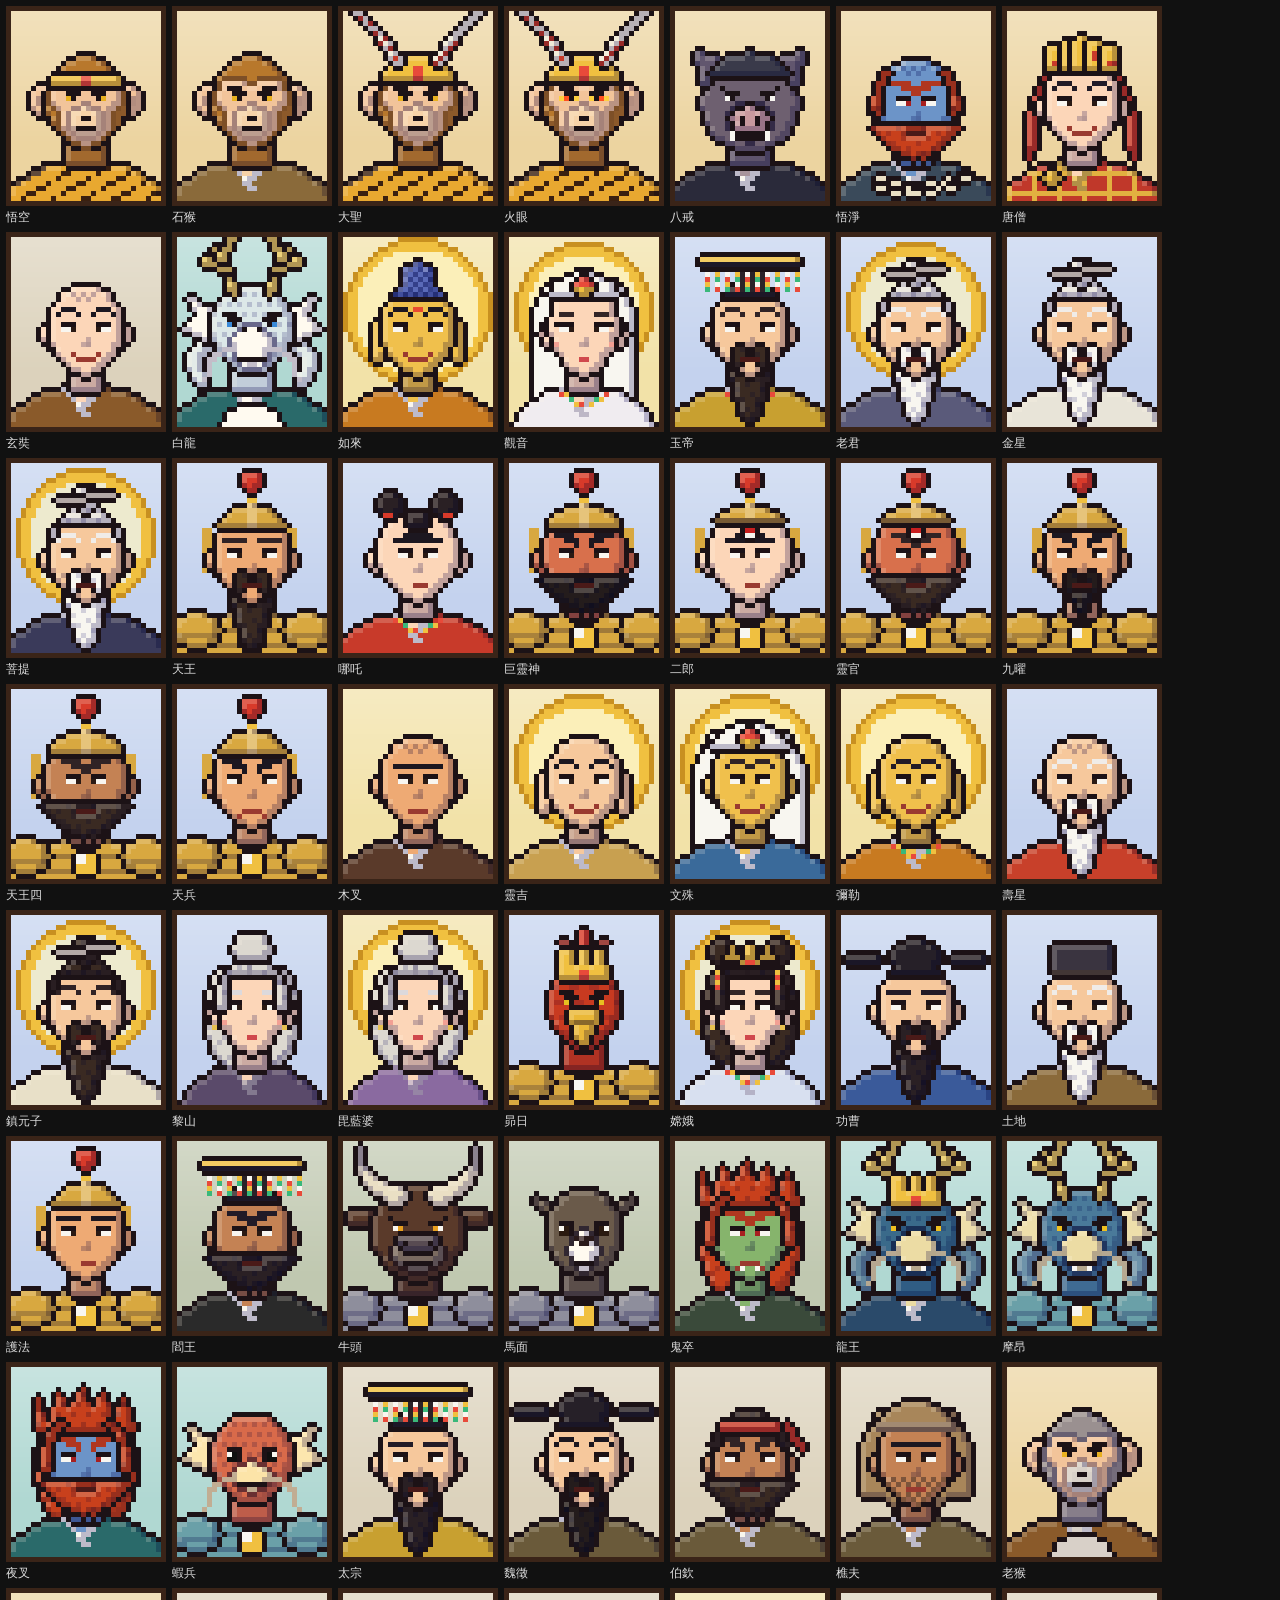
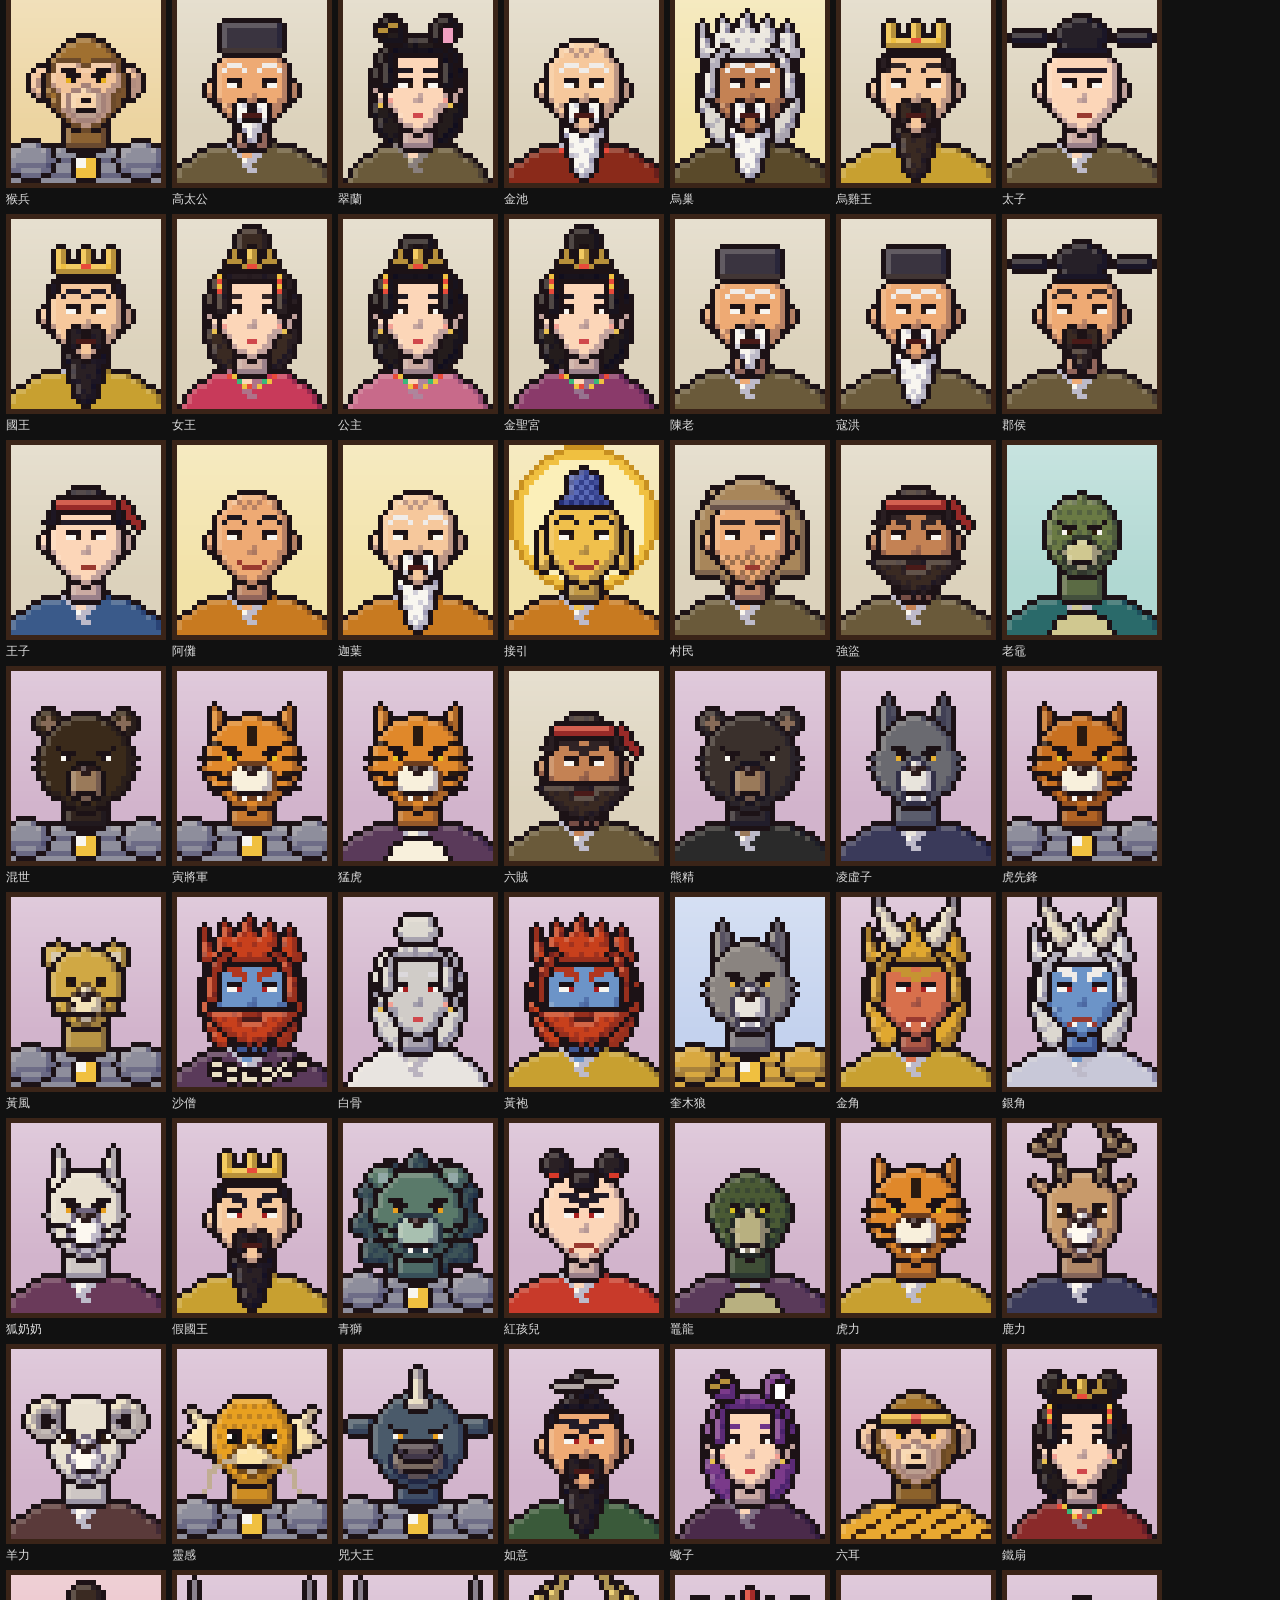
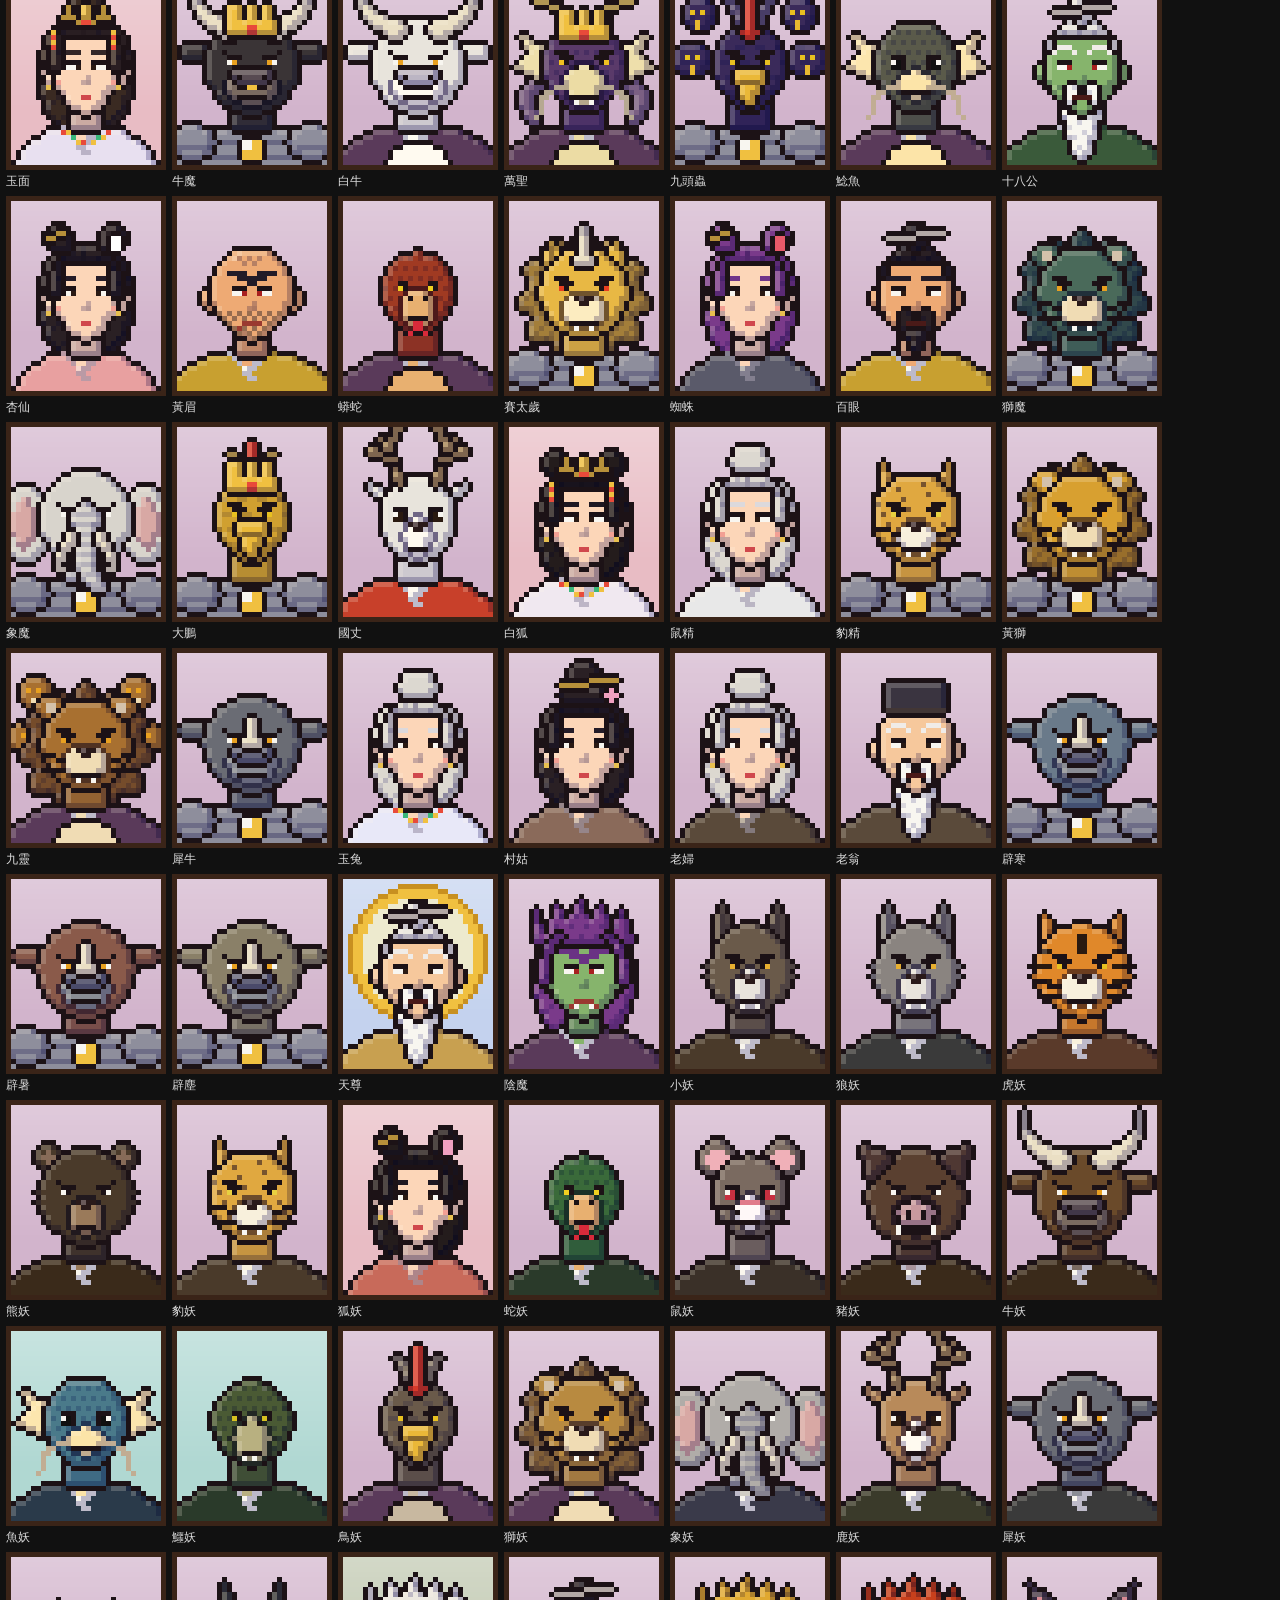
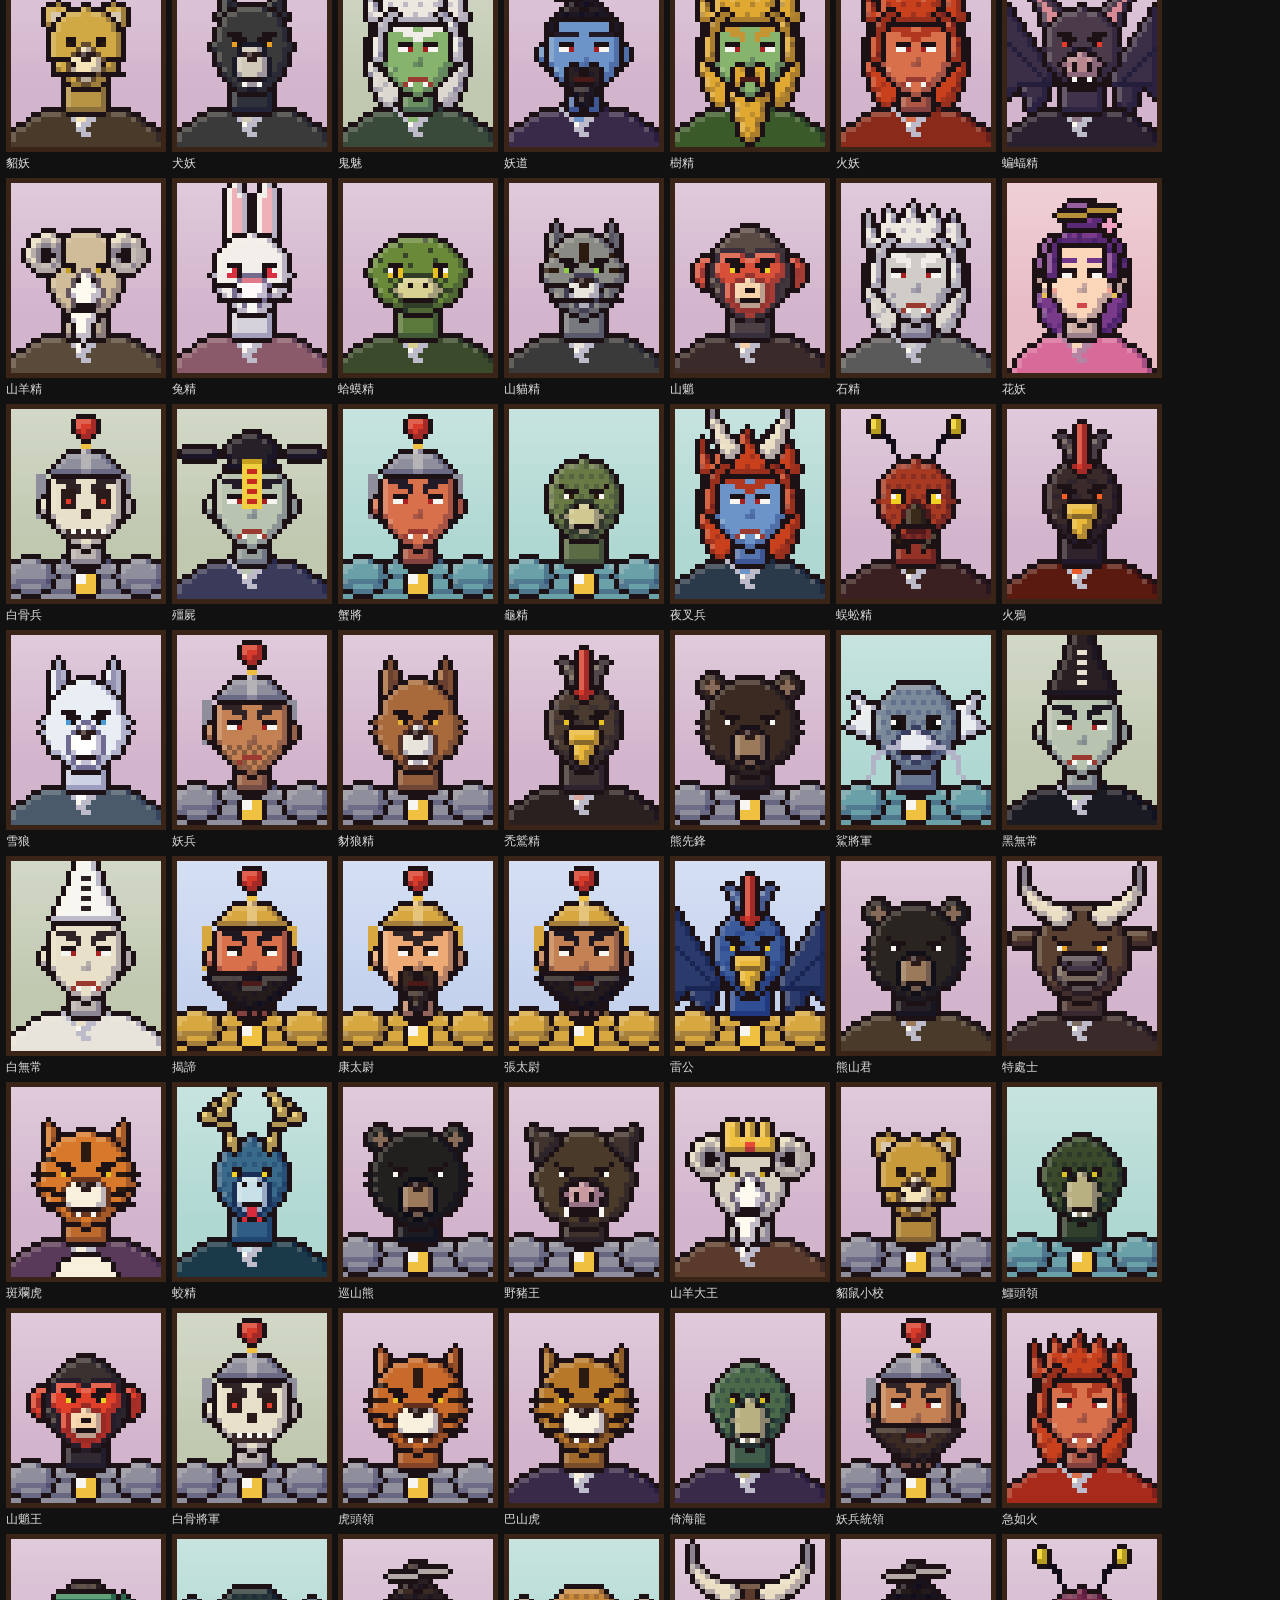
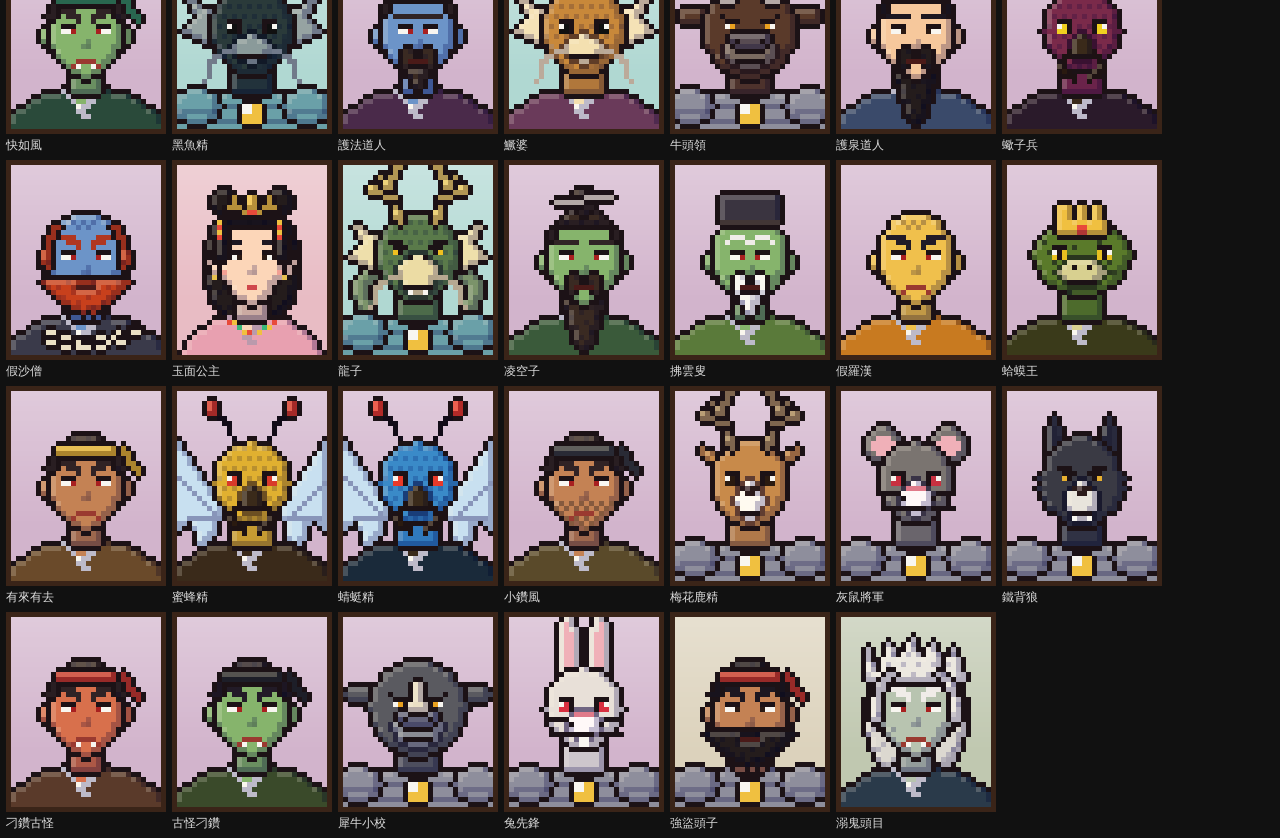
<file: _face.html>
<!doctype html><meta charset="utf-8"><body style="margin:0;background:#111;color:#ddd;font:12px sans-serif;display:flex;flex-wrap:wrap;gap:6px;padding:6px">
<script type="module">
import { CAST } from './js/data/cast.js'; import { portrait } from './js/portrait.js';
const q = new URLSearchParams(location.search), ids = (q.get('ids') || Object.keys(CAST).join(',')).split(','), s = +(q.get('s') || 160);
for (const id of ids) { const d = document.createElement('div'); let c; try { c = portrait(id); } catch (e) { c = document.createElement('div'); c.textContent = 'ERR ' + e.message; console.error(id, e.stack); } if (c.style) c.style.width = s + 'px'; d.append(c, document.createElement('br'), id); document.body.appendChild(d); }
window.done = 1;
</script>
</file>
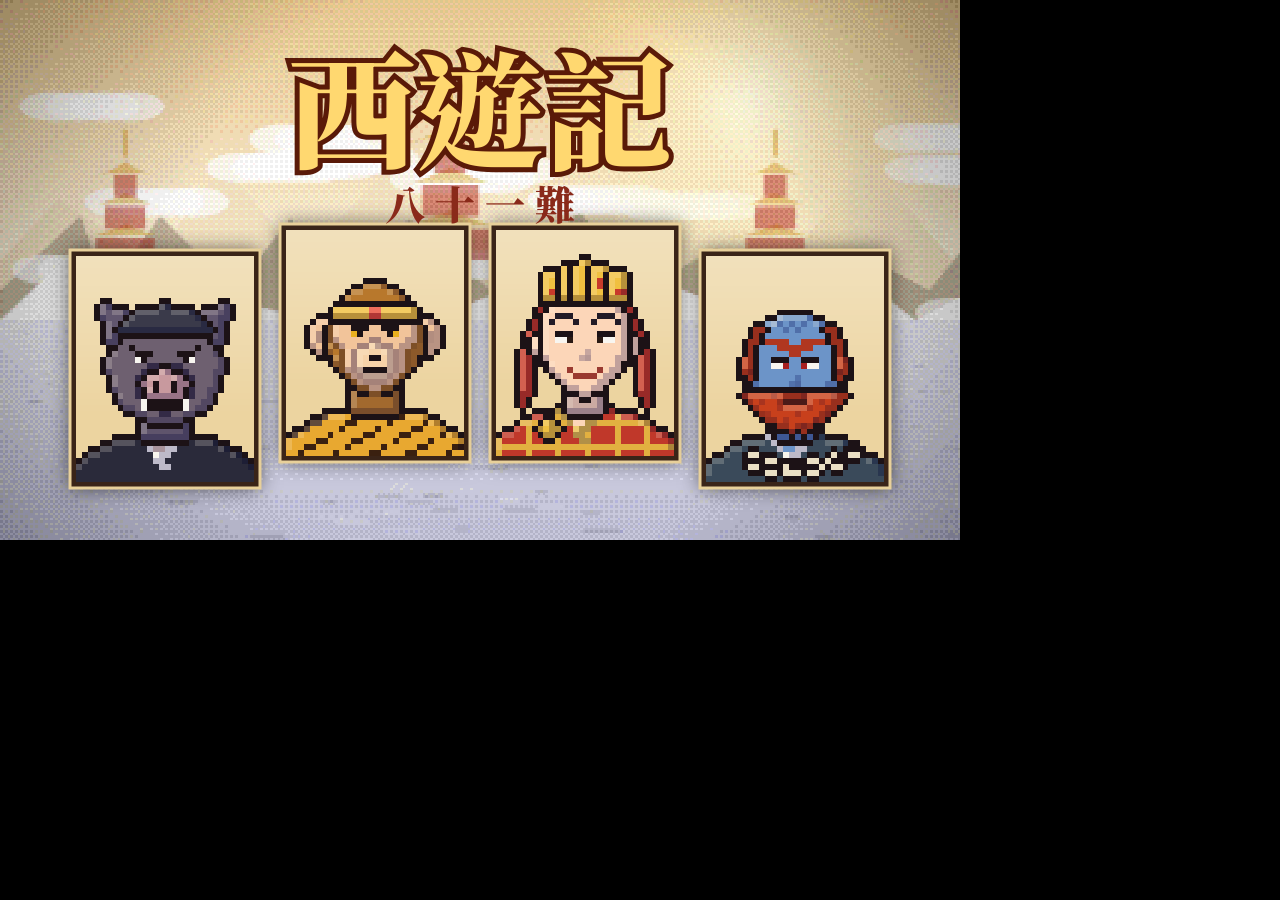
<file: _thumb.html>
<!doctype html><meta charset="utf-8"><link href="https://fonts.googleapis.com/css2?family=Noto+Serif+TC:wght@900&display=swap" rel="stylesheet">
<body style="margin:0;width:960px;height:540px;overflow:hidden;background:#000">
<canvas id="c" width="960" height="540"></canvas>
<script type="module">
import { backdrop } from './js/art.js'; import { portrait } from './js/portrait.js';
const c = document.getElementById('c'), g = c.getContext('2d');
g.imageSmoothingEnabled = false; g.drawImage(backdrop('heaven'), 0, 0, 960, 560);
const ids = ['八戒', '悟空', '唐僧', '悟淨'], xs = [70, 280, 490, 700];
ids.forEach((id, i) => { const p = portrait(id); const w = 190, h = 238, y = 250 - (i === 1 || i === 2 ? 26 : 0); g.save(); g.shadowColor = 'rgba(0,0,0,0.6)'; g.shadowBlur = 20; g.drawImage(p, xs[i], y, w, h); g.restore(); g.strokeStyle = '#e8d09a'; g.lineWidth = 3; g.strokeRect(xs[i], y, w, h); });
await document.fonts.load('900 120px "Noto Serif TC"');
g.textAlign = 'center'; g.font = '900 128px "Noto Serif TC"'; g.lineWidth = 10; g.strokeStyle = '#5a1a08'; g.strokeText('西遊記', 480, 160); g.fillStyle = '#ffd870'; g.fillText('西遊記', 480, 160);
g.font = '900 40px "Noto Serif TC"'; g.fillStyle = '#8a2a1a'; g.fillText('八 十 一 難', 480, 220);
window.done = 1;
</script>
</file>
